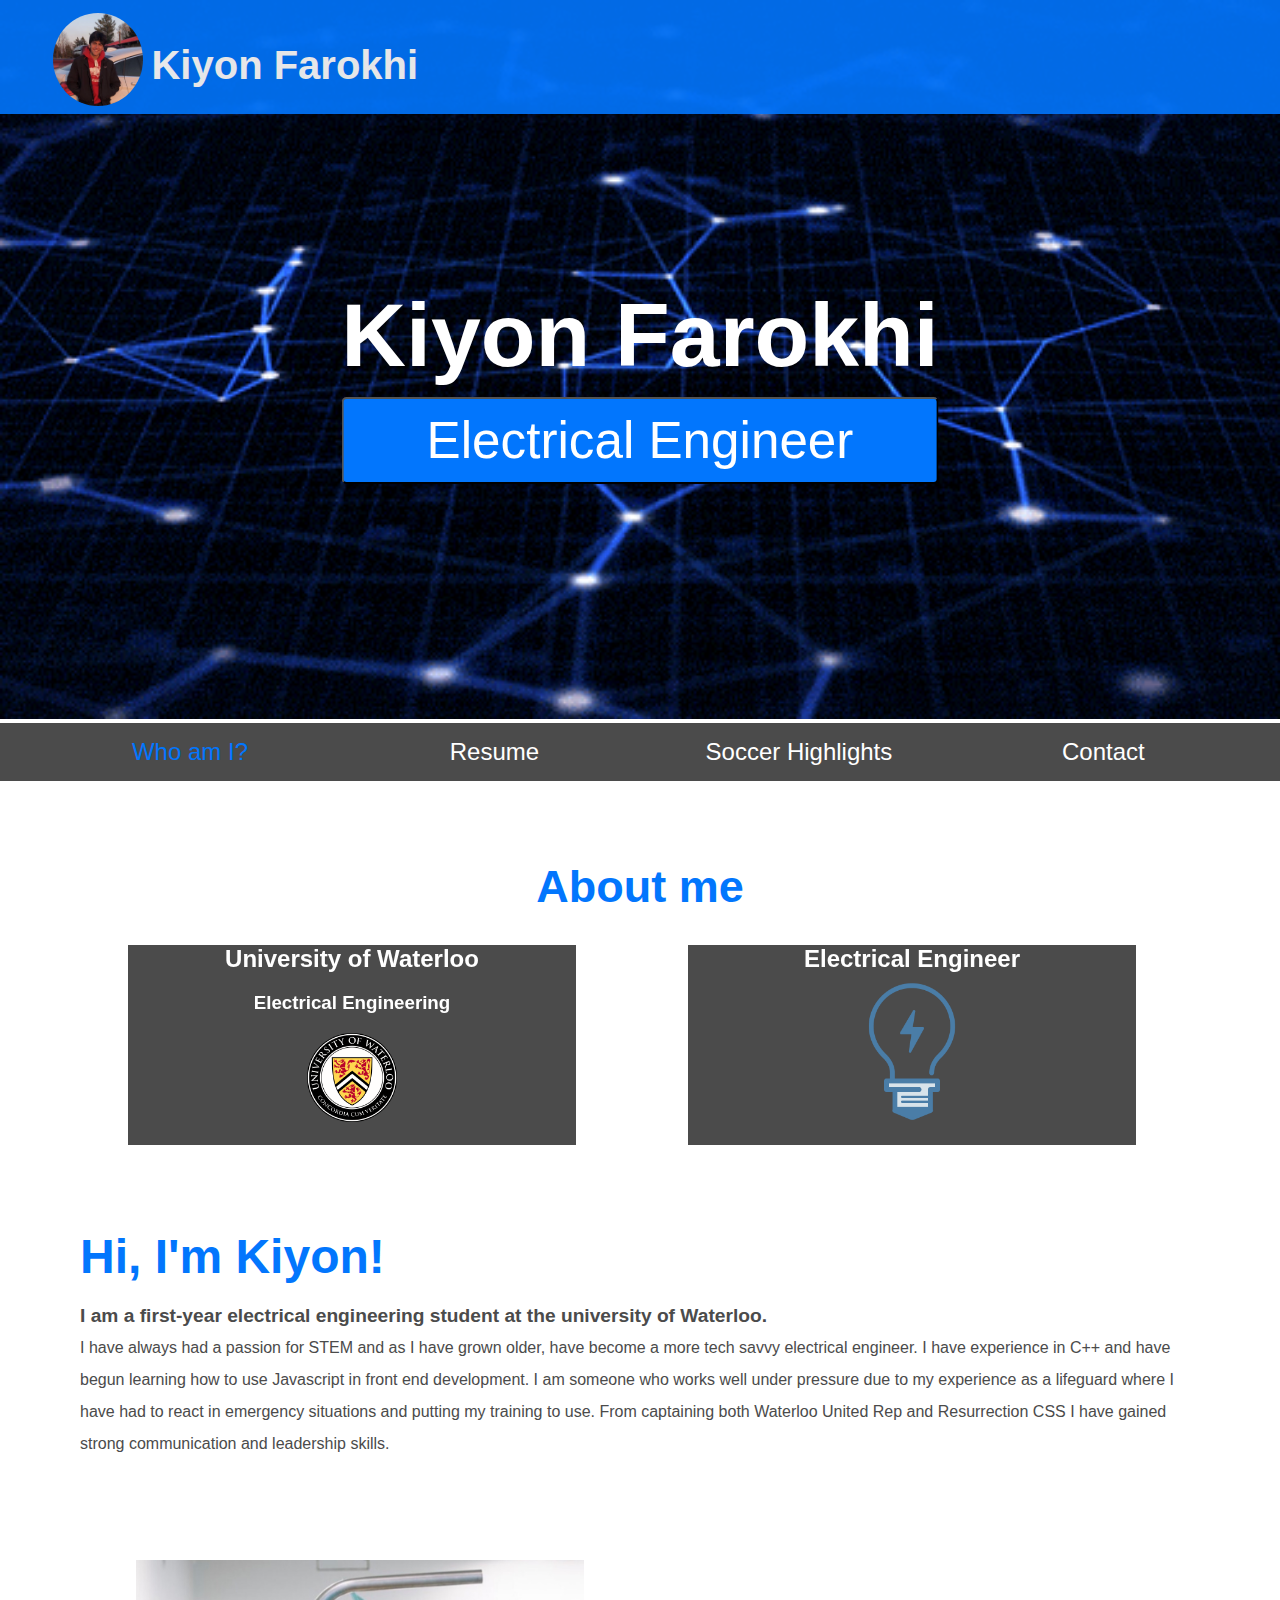
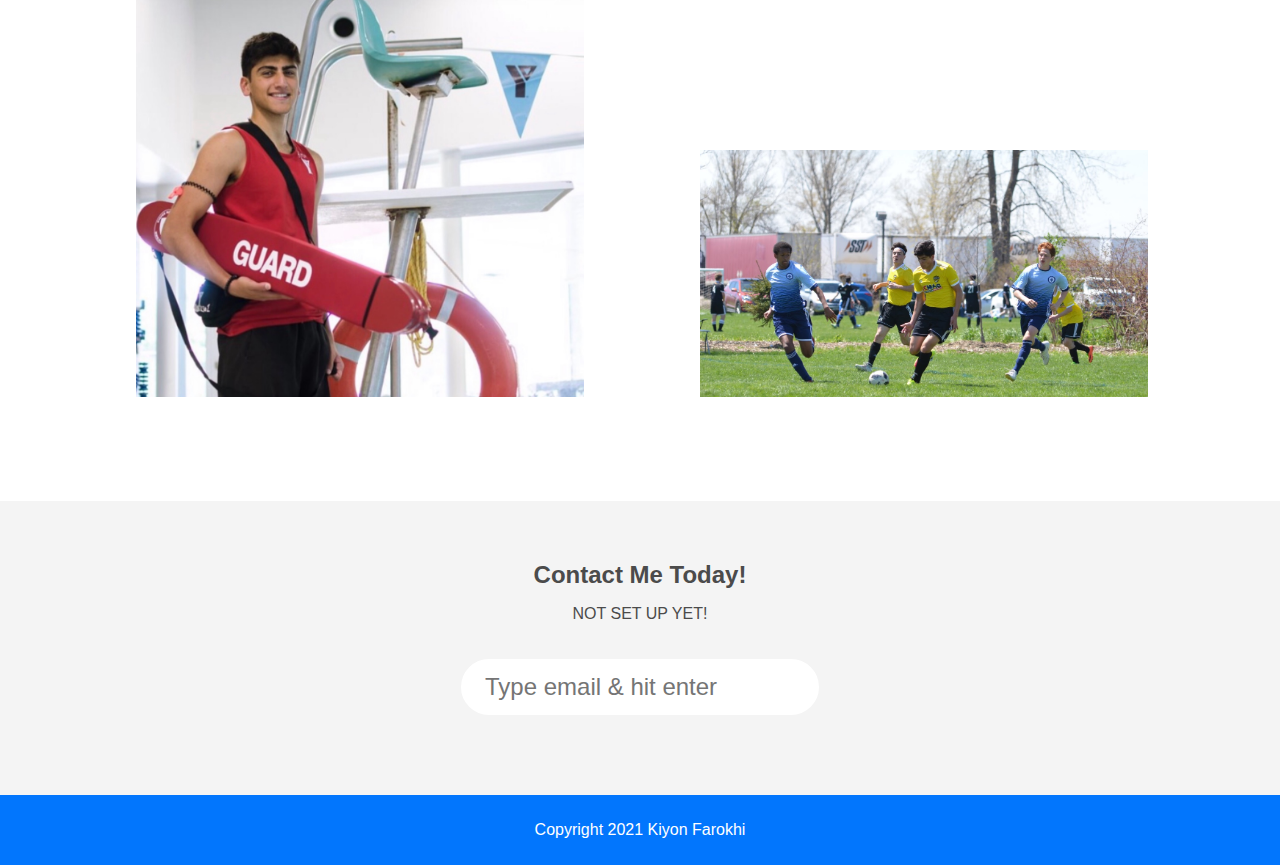
<file: index.html>
<!DOCTYPE html>
<html>
    <head>
        <link rel="stylesheet" href="styles.css">
        <link rel="stylesheet" href="https://cdnjs.cloudflare.com/ajax/libs/font-awesome/4.7.0/css/font-awesome.min.css">
        <script src="script.js"></script>
        <title>Kiyon Farokhi</title>
    </head>
    <body>

        <header id="header">
            <img src="img/profile.JPG" alt="welcome banner">
            <h1>Kiyon Farokhi</h1>
            
        
                 
            
        </header>

        <section class="banner">
            <img src="img/NewTech.gif" alt="welcome banner">
            <div class="middle">
                <h2>Kiyon Farokhi</h2>
                <br><br><br>
                <a href="#about" ><button class="btn">Electrical Engineer</button></a>   
            </div>
        </section>
        <nav class="main-nav" id="about">
            <ul>
                <li class= "first"><a href= "#article">Who am I?</a></li>
                <li><a href= "img/Resume.pdf" target = "_blank">Resume</a></li>
                <li><a href= "https://www.youtube.com/watch?v=uAZFBqJY6FA" target="_blank">Soccer Highlights</a></li>
                <li><a href= "#contact">Contact</a></li>
            </ul>
        </nav>
        <main>
            <h1 class="about-me" >
                About me
            </h1>

            <div class="row">
                <div class="column">
                    <div class="flip-box">
                        <div class="flip-box-inner">
                          <div class="flip-box-front">

                            <h2>University of Waterloo</h2>
                            <h3>Electrical Engineering</h3>
                            <img class="uw" src="img/UW.png" href="UW Crest">

                          </div>
                          <div class="flip-box-back">
                            <h3>I am currently studying at the University of Waterloo for Electrical Engineering BASc. 
                                I am apart of the class of 2025.</h3>
                          </div>
                        </div>
                      </div>
                </div>
                <div class="column">
                    <div class="flip-box">
                        <div class="flip-box-inner">
                          <div class="flip-box-front">
                            <h2>Electrical Engineer</h2>
                            <img class="EE" src="img/ElectricalE2.png" href="Electrical">
                          </div>
                          <div class="flip-box-back">
                            <h2 id="article">All my life, I have had a passion for STEM. Throughout high school, I became more attached
                                to the beauty of technology and the way it is advancing all around us. Therefore, I decided to study 
                                Electrical Engineering. 
                            </h2>
                          </div>
                        </div>
                      </div>
                </div>
              </div>


            <article>
                <br>
                <br>
                <h2>Hi, I'm Kiyon!</h2>
                <p>I am a first-year electrical engineering student at the university of Waterloo. <br>
                     I have always had a passion for STEM and as I have grown older, have become a 
                     more tech savvy electrical engineer.  I have experience in C++ and have begun 
                     learning how to use Javascript in front end development. I am someone who works 
                     well under pressure due to my experience as a lifeguard where I have had to react 
                     in emergency situations and putting my training to use. From captaining both Waterloo United 
                     Rep and Resurrection CSS I have gained strong communication and leadership skills.
                  </p>
            </article>
            <ul class="images">
                <li><img src="img/lifeguard.jpg" alt="Picture 1"></li>
                <li><img src="img/SoccerPhoto.jpg" alt="Picture 2"></li>
            </ul>
        
        </main>
        <section class="contact" id = "contact">
            <h2>Contact Me Today!
            </h2>
            <p>NOT SET UP YET!</p>
            <form>
                <input type="email" name="email" placeholder="Type email & hit enter" required>
            </form>
        </section>
        <footer>
            <p class="copyright">Copyright 2021 Kiyon Farokhi</p>
            

        </footer>
        
    </body>
    
</html>
</file>
<file: styles.css>
html {
    scroll-behavior: smooth;
}
body, ul, li, h1, h2, a{
margin:0;
padding:0;
font-family: Arial;
}
#header {
    background-color: #0276FD;
    opacity: 90% ;
    text-align: left;
    position: fixed;
    width: 100%;
    z-index: 1;
    top: 0;
    left: 0;
    transition: 0.2s;
}

header h1 {
    color:White;
    padding: 6px;
    display: inline-block;
    border-radius: 36px;
    font-weight: bolder;
    font-size: 40px;
    position: relative;
    top: -20px;
    left: 45px;
}

header img {
    width: 90px;
    height: auto;
    display: inline-block;
    border-radius: 100%;
    padding: 3px;
    position: relative;
    top: 10px;
    left: 50px;
}
a.socials{
    display: inline-block;
    position: relative;
    
}

    .fa {
        padding: 20px;
        font-size: 30px;
        width: 30px;
        text-align: center;
        text-decoration: none;
        border-radius: 50%;
      }
  
  
  
  .fa:hover {
    opacity: 0.7;
  }
  
  
  .fa-linkedin {
    background: #3B5998;
    color: white;
  }
  
  
  .fa-instagram {
    background: #3B5998;
    color: white;
  }
.banner {
    position: relative;
}   

.banner .middle {
    
    color:white;

    position: absolute;
    left: 50%;
    top: 50%;
    transform: translate(-50%,-50%)

}
.banner h2 {
    font-size: 7vw;
    text-align: center;
}
.banner img {
    width: 100%;
    height: auto;
  }
  
  .banner .btn {
    position: absolute;
    width: 100%;
    height: auto;
    left: 50%;
    transform: translate(-50%, -50%);
    -ms-transform: translate(-50%, -50%);
    background-color: #0276FD;
    display: inline-block;
    padding: 12px 24px;
    cursor: pointer;
    border-radius: 5px;
    color: white;
    font-size: 4vw;
  }
  
  .banner .btn:hover {
    background-color: #4b4b4b ;
  }

nav {
    background-color: #4b4b4b;
    padding: 15px;
    position: sticky;
    top: 114px;
    text-align: center;
    margin:0 auto;
    z-index: 1;


}
nav ul {
    white-space: nowrap;
    max-width: 1200px;
    margin: 0 auto;
}


nav li {
    width:25%;
    display: inline-block;
    font-size:24px
}
nav li a{
    text-decoration: none;
    color: white;

}
nav li.first a{
    color: #0276FD;
}

h1.about-me {
   text-align: center;
   color: #0276FD;
   font-size: 45px ;

}


.column {
    float: left;
    width: 50%;
  }
  
  
  .row:after {
    content: "";
    display: table;
    clear: both;
  }
 
.flip-box {
    background-color: transparent;
    width: 80%;
    height: 200px;
    perspective: 1000px; 
  }
  div.flip-box {
      padding: 3em;
      padding-top: 2em;
  }
  
  .flip-box-inner {
    position: relative;
    width: 100%;
    height: 100%;
    text-align: center;
    transition: transform 0.8s;
    transform-style: preserve-3d;
  }
  
  
  .flip-box:hover .flip-box-inner {
    transform: rotatey(180deg);
  }
  
  
  
  .flip-box-front, .flip-box-back {
    position: absolute;
    width: 100%;
    height: 100%;
    -webkit-backface-visibility: hidden; 
    backface-visibility: hidden;
  }
  
  
  .flip-box-front {
    background-color: #4b4b4b;
    color: white;
    text-align: center;
    
  }
  .uw {
      width: 20%;
      height: auto;
      display: inline-block;
  }
  .EE {
      width:35%;
      height: auto;
      display: inline-block;
  }
  
  
  .flip-box-back {
    background-color: #0276FD;
    color: white;
    transform: rotateY(180deg);
  }
main {
    max-width: 100%;
    width: 1200px;
    margin: 80px auto;
    padding: 0 40px;
    box-sizing: border-box;
}

article h2{
    color: #0276FD;
    font-size: 48px;
}
article p {
    line-height: 2em;
    color: #4b4b4b;
}
.images {
    text-align: center;
    margin:80px 0;
    white-space: nowrap;
}
.images li {
    display: inline-block;
    width:40%;
    margin: 20px 5%;
}
.images li img {
    max-width: 100%;
}
.contact {
    background: #f4f4f4;
    text-align: center;
    padding: 60px;
    color: #4b4b4b;
}
.contacth2 {
    font-size: 36px;

}
form input {
    margin: 20px 0;
    padding: 10px 20px;
    font-size: 24px;
    border-radius: 28px;
    border: 4px solid white;

}
footer {
    background:  #0276FD;
    text-align: center;
    padding: 10px;
    color: white;
}

/* pseudo classes */

nav li a:hover {
    text-decoration: underline;
    
}
.images li:hover{
    position: relative;
    top: -4px;
}
form input:focus {
    border:4px dashed #4b4b4b;
    outline: none;
}
form input:valid {
    border: 4px solid green;
}
article p::first-line {
    font-weight: bold;
    font-size: 1.2em;
}
</file>
